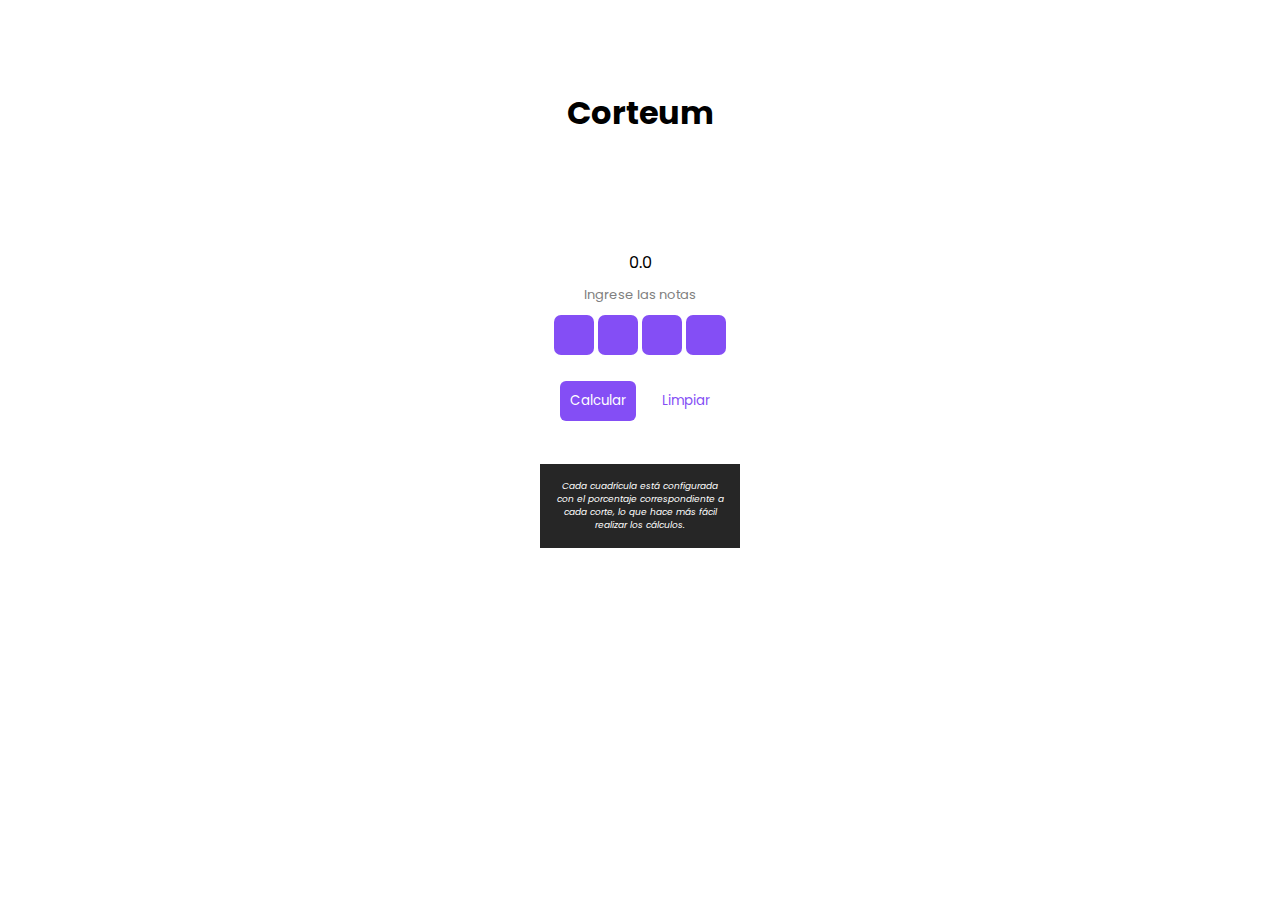
<file: index.html>
<!DOCTYPE html>
<html lang="en">
<head>
    <meta charset="UTF-8">
    <meta name="viewport" content="width=device-width, initial-scale=1.0">
    <title>Corteum</title>
    <link rel="stylesheet" href="css/style.css">
    <script src="js/app.js"></script>
</head>
<body>
    <header >
        <nav>
            <div class="navbar-title">
                <h1>Corteum</h1>
            </div>       
        </nav>
        <div id="toast-error" class="toast-error"></div>
        <div id="toast" class="toast"></div>      
    </header>
    <main class="main">
        <div class="hero">
            <div class="hero-card">
                <div class="cuts-content">
                    <p class="result-content" id="result-content-prod">0.0</p>
                    <div class="cuts-inputs">
                        <p class="p-info">Ingrese las notas</p>
                        <input class="cut" type="number" id="cut1">
                        <input class="cut" type="number" id="cut2">
                        <input class="cut" type="number" id="cut3">
                        <input class="cut" type="number" id="cut4">
                    </div>
                    <div class="actions-buttons">
                        <button id="btn-calculate" onclick="calcular()" class="actions">Calcular</button>
                        <button id="btn-clean" onclick="limpiar()" class="actions">Limpiar </button>
                    </div>
                </div>
                <div class="description">
                    <p class="info-p-description">Cada cuadrícula está configurada con el porcentaje correspondiente a cada corte, lo que hace más fácil realizar los cálculos.</p>
                </div>
            </div>
        </div>
    </main>
    <footer>
        <div class="info=footer">
    
        </div>
    </footer>
</body>
</html>
</file>
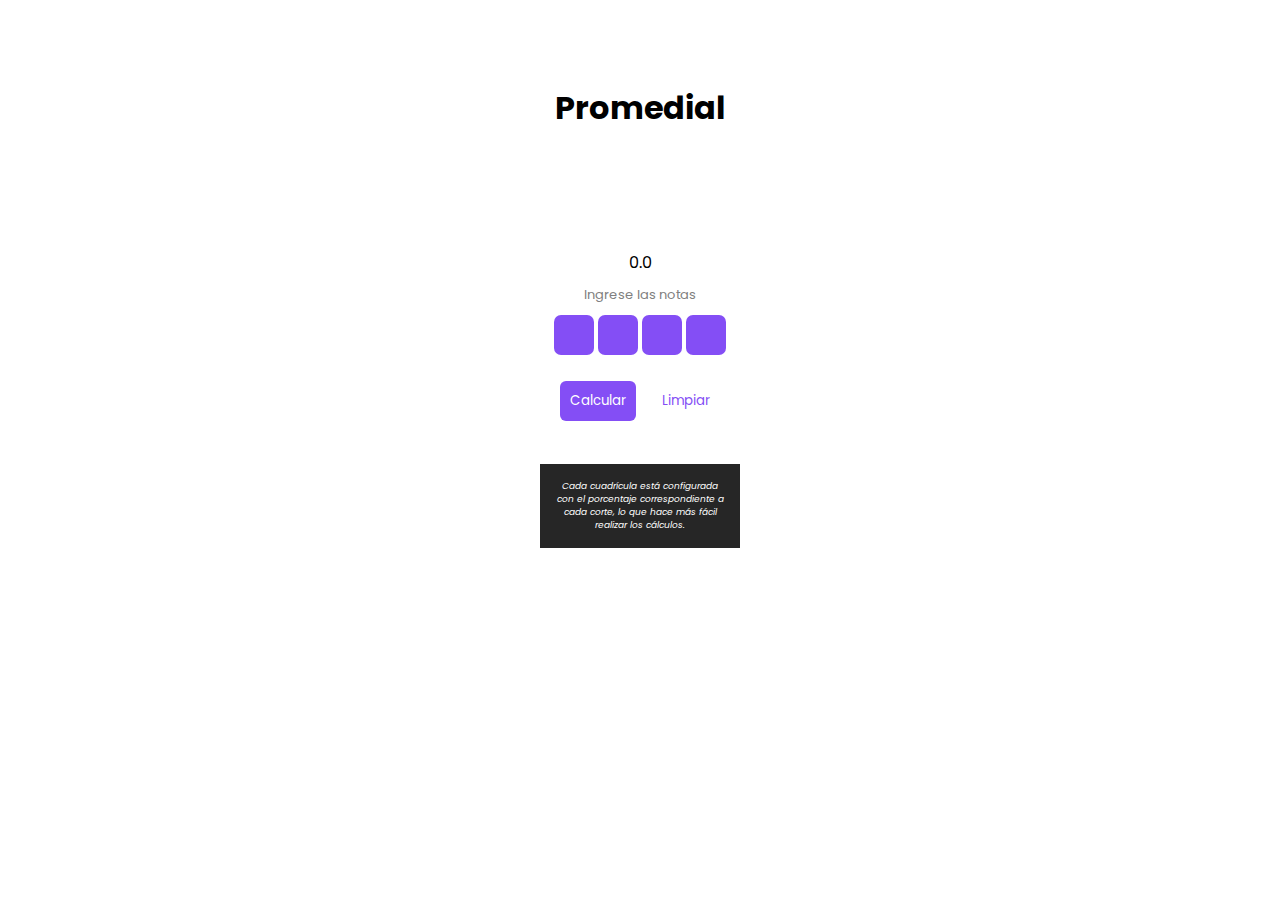
<file: promedial_app/index.html>
<!DOCTYPE html>
<html lang="en">
<head>
    <meta charset="UTF-8">
    <meta name="viewport" content="width=device-width, initial-scale=1.0">
    <title>Promedial</title>
    <link rel="stylesheet" href="css/style.css">
    <script src="js/app.js"></script>
</head>
<body>
    <header >
        <nav>
            <div class="navbar-title">
                <h1>Promedial</h1>      
            </div>       
        </nav>
        <div id="toast" class="toast">Promedio calculado correctamente</div>
    </header>
    
    <main class="main">
        <div class="hero">
            <div class="hero-card">
                <div class="cuts-content">
                    <p class="result-content" id="result-content-prod">0.0</p>
                    <div class="cuts-inputs">
                        <p class="p-info">Ingrese las notas</p>
                        <input class="cut" type="number" id="cut1">
                        <input class="cut" type="number" id="cut2">
                        <input class="cut" type="number" id="cut3">
                        <input class="cut" type="number" id="cut4">
                    </div>
                    <div class="actions-buttons">
                        <button id="btn-calculate" onclick="calcular()" class="actions">Calcular</button>
                        <button id="btn-clean" onclick="limpiar()" class="actions">Limpiar </button>
                    </div>
                </div>
                <div class="description">
                    <p class="info-p-description">Cada cuadrícula está configurada con el porcentaje correspondiente a cada corte, lo que hace más fácil realizar los cálculos.</p>
                </div>
            </div>
        </div>
    </main>
    <footer>
        <div class="info=footer">
                        
        </div>
    </footer>
</body>
</html>
</file>
<file: css/style.css>
@import url('https://fonts.googleapis.com/css2?family=Poppins:ital,wght@0,100;0,200;0,300;0,400;0,500;0,600;0,700;0,800;0,900;1,100;1,200;1,300;1,400;1,500;1,600;1,700;1,800;1,900&display=swap');

*{
    margin: 0;
    padding: 0;
    box-sizing: border-box;
    font-family: 'poppins', 'sans-serif';

}

body{
    background-color: white;
}

/**/
header{
    height: 30vh;
    display: flex;
    flex-direction: column;
    justify-content: center;
    align-items: center;
    gap: 10px;
}

/**/
.cuts-content{
    margin: 0;
    width: 200px;
    height: 130px;
    display: flex;
    flex-direction: column;
    justify-content: center;
    align-items: center;
    border-radius: 3rem;
    gap: 10px;
}

.description{
    background-color: #262626;
    width: 200px;
    display: flex;
    padding: 1rem;
    font-style: italic;
    color: white;
    justify-content: center;
    align-items: center;
}

.info-p-description{
    font-size: 12px;
    text-align: center;
    width: 200px;
    font-size: 9px;
    justify-content: center;
}


.hero-card{
    display: flex;
    justify-content: center;
    align-items: center;
    gap: 4rem;
    flex-direction: column;
   
}

.cut{
    background-color: #844EF5;
    color: white;
    text-align: center;
    width: 40px;
    height: 40px;
    border: none;
    outline: none;
    border-radius: 7px;
}

.actions-buttons{
    display: flex;
    margin-top: 1rem;
    gap: 1rem;
}

.p-info{
    text-align: center;
    font-size: 13px;
    margin-bottom: 10px;
    color: gray;
}

.actions{
    padding: 10px;
    cursor: pointer;
    border: none;
    border-radius: 6px;
}

#btn-calculate{
    background-color: #844EF5;
    color: white;
}

#btn-calculate:hover{
    transition: 0.3s;
    border: solid #844EF5;
    background-color: white;
    color: #844EF5;
}

#btn-clean{
    background-color: white;
    color: #844EF5;
    
}

#btn-clean:hover{
    transition: 0.3s;
    background-color: #844EF5;
    color: white;
    
}

/* Chrome, Edge, Opera, Safari */
input[type=number]::-webkit-inner-spin-button,
input[type=number]::-webkit-outer-spin-button {
    -webkit-appearance: none;
    margin: 0;
}

/* Firefox */
.toast {
    display: flex;
    justify-content: center;
    align-items: center;
    bottom: 20px;
    right: 20px;
    background: #2DBD4E;
    color: white;
    padding: 12px 20px;
    border-radius: 8px;
    opacity: 0;
    transform: translateY(20px);
    pointer-events: none;
    transition: opacity 0.5s ease, transform 0.5s ease;
    font-size: 14px;
}

.toast.show {
    opacity: 1;
    transform: translateY(0);
}
</file>
<file: promedial_app/css/style.css>
@import url('https://fonts.googleapis.com/css2?family=Poppins:ital,wght@0,100;0,200;0,300;0,400;0,500;0,600;0,700;0,800;0,900;1,100;1,200;1,300;1,400;1,500;1,600;1,700;1,800;1,900&display=swap');

*{
    margin: 0;
    padding: 0;
    box-sizing: border-box;
    font-family: 'poppins', 'sans-serif';

}

body{
    background-color: white;
}

/**/
header{
    height: 30vh;
    display: flex;
    flex-direction: column;
    justify-content: center;
    align-items: center;
    gap: 10px;
}

/**/
.cuts-content{
    margin: 0;
    width: 200px;
    height: 130px;
    display: flex;
    flex-direction: column;
    justify-content: center;
    align-items: center;
    border-radius: 3rem;
    gap: 10px;
}

.description{
    background-color: #262626;
    width: 200px;
    display: flex;
    padding: 1rem;
    font-style: italic;
    color: white;
    justify-content: center;
    align-items: center;
}

.info-p-description{
    font-size: 12px;
    text-align: center;
    width: 200px;
    font-size: 9px;
    justify-content: center;
}


.hero-card{
    display: flex;
    justify-content: center;
    align-items: center;
    gap: 4rem;
    flex-direction: column;
   
}

.cut{
    background-color: #844EF5;
    color: white;
    text-align: center;
    width: 40px;
    height: 40px;
    border: none;
    outline: none;
    border-radius: 7px;
}

.actions-buttons{
    display: flex;
    margin-top: 1rem;
    gap: 1rem;
}

.p-info{
    text-align: center;
    font-size: 13px;
    margin-bottom: 10px;
    color: gray;
}

.actions{
    padding: 10px;
    cursor: pointer;
    border: none;
    border-radius: 6px;
}

#btn-calculate{
    background-color: #844EF5;
    color: white;
}

#btn-calculate:hover{
    transition: 0.3s;
    border: solid #844EF5;
    background-color: white;
    color: #844EF5;
}

#btn-clean{
    background-color: white;
    color: #844EF5;
    
}

#btn-clean:hover{
    transition: 0.3s;
    background-color: #844EF5;
    color: white;
    
}

/* Chrome, Edge, Opera, Safari */
input[type=number]::-webkit-inner-spin-button,
input[type=number]::-webkit-outer-spin-button {
    -webkit-appearance: none;
    margin: 0;
}

/* Firefox */
.toast {
    display: flex;
    justify-content: center;
    align-items: center;
    bottom: 20px;
    right: 20px;
    background: #2DBD4E;
    color: white;
    padding: 12px 20px;
    border-radius: 8px;
    opacity: 0;
    transform: translateY(20px);
    pointer-events: none;
    transition: opacity 0.5s ease, transform 0.5s ease;
    font-size: 14px;
}

.toast.show {
    opacity: 1;
    transform: translateY(0);
}
</file>
